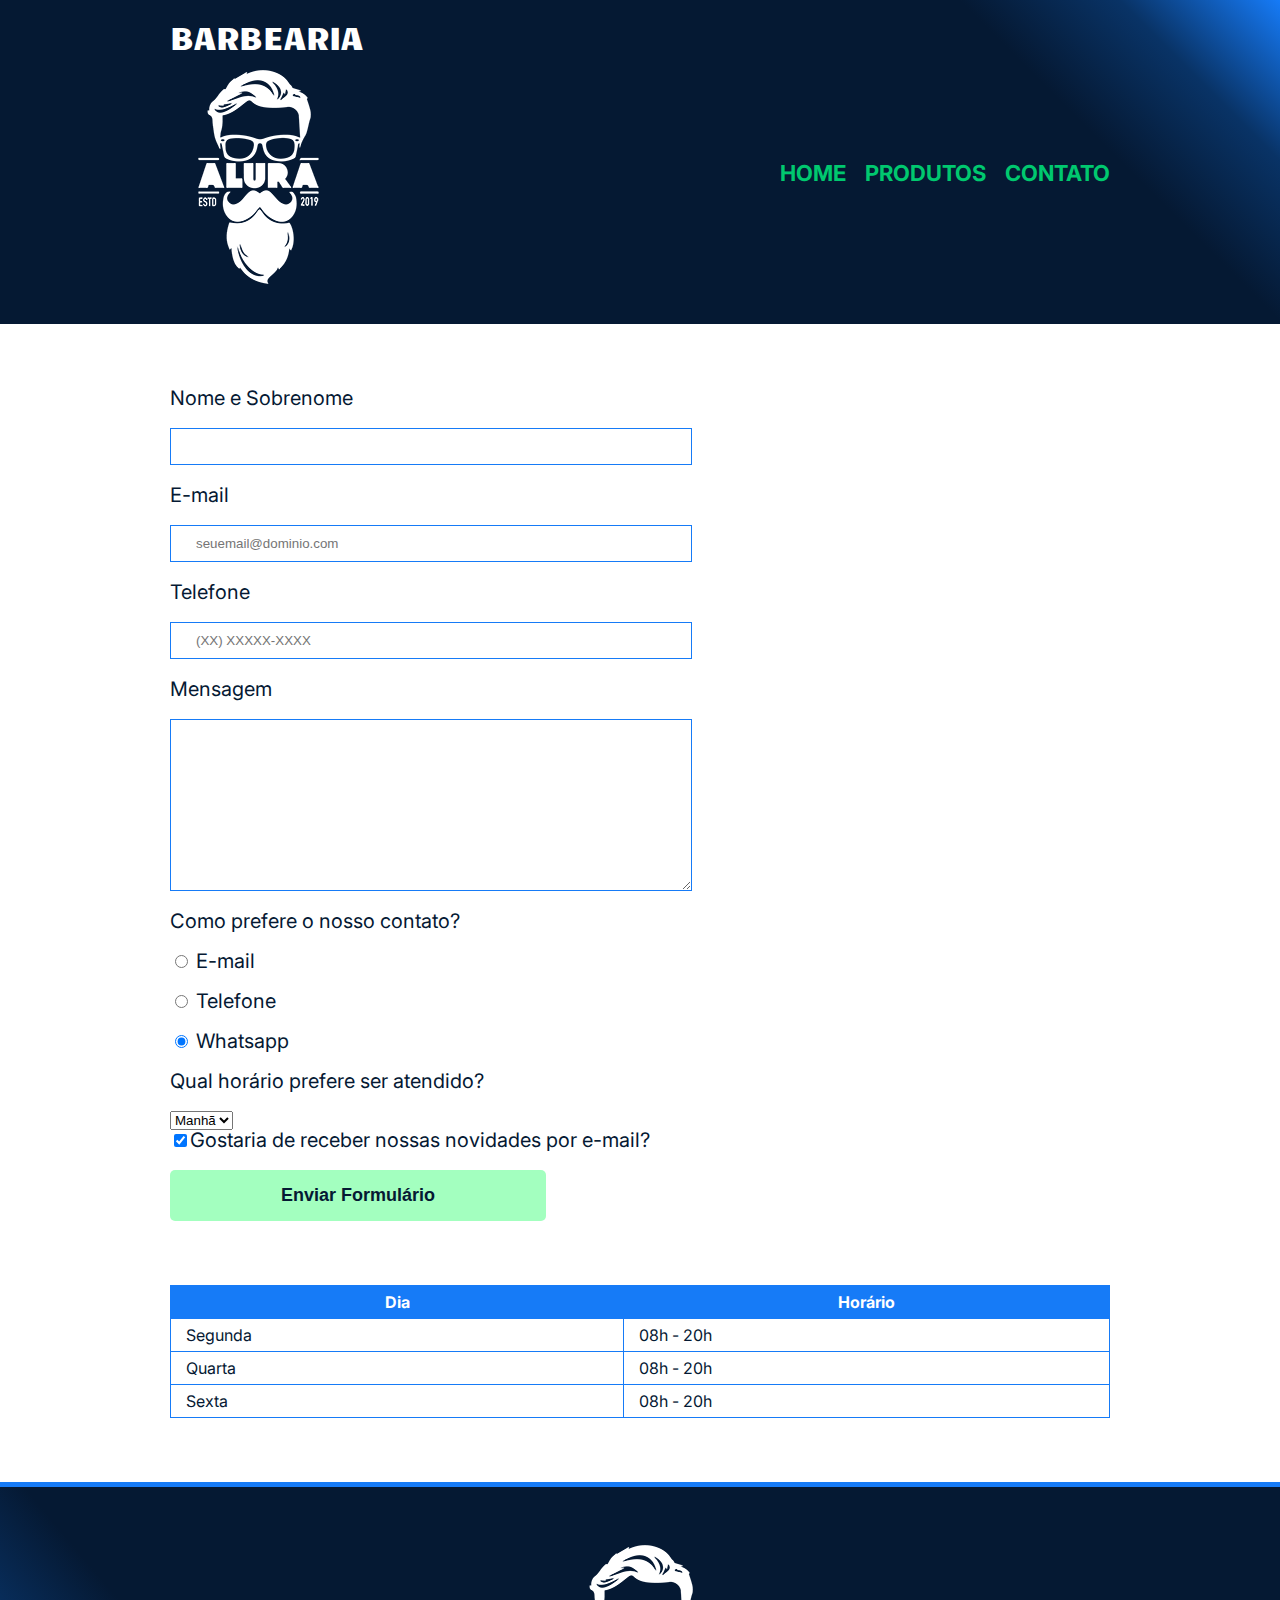
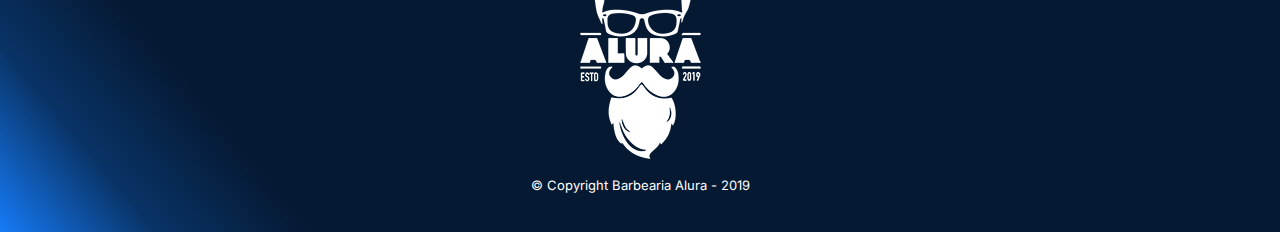
<file: contato.html>
<!DOCTYPE html>
<html>
    <head>
        <meta charset="UTF-8">
        <title> Contato - Barbearia Alura </title>

        <link rel="stylesheet" href="./css/reset.css">
        <link rel="stylesheet" href="style.css">
    </head>

    <body>
        <header>
            <div class="titulo-logo">
                <h1>Barbearia</h1>
            </div>
            <div class="caixa"> 
            <h1><img src="./img/logo-branco.png" alt="Logo da Barbearia Alura"></h1>    

                <nav>
                    <ul>
                        <li><a href="index.html" >Home</a> </li>
                        <li><a href="produtos.html" >Produtos</a> </li>
                        <li><a href="contato.html" >Contato</a> </li>
                    </ul>
                </nav>
            </div>
        </header>

        <main>
            <form>
                <label for="nomesobrenome">Nome e Sobrenome</label>
                <input type="text" id="nomesobrenome" class="input-padrao" required>

                <label for="email"> E-mail </label>
                <input type="email" id="email" class="input-padrao" required placeholder="seuemail@dominio.com"> 

                <label for="telefone">Telefone</label>
                <input type="tel" id="telefone"class="input-padrao" required placeholder="(XX) XXXXX-XXXX">
                
                <label for="mensagem">Mensagem</label>
                <textarea cols="70" rows="10" id="mensagem" class="input-padrao" required></textarea>

                <fieldset>
                    <legend>Como prefere o nosso contato?</legend>
                    <label for="radio-email"><input type="radio" name="contato" value="email" id="radio-email"> E-mail</label>    
                   
                    <label for="radio-telefone"><input type="radio" name="contato" value="telefone" id="radio-telefone"> Telefone</label>
                   
                    <label for="radio-whatsapp"><input type="radio" name="contato" value="whatsapp" id="radio-whatsapp" checked> Whatsapp</label>    
                </fieldset>

                <fieldset>
                    <legend> Qual horário prefere ser atendido?</legend>
                    <select> 
                        <option> Manhã </option>
                        <option> Tarde </option>
                        <option> Noite </option>
                    </select>
                </fieldset>
                <label><input type="checkbox" checked>Gostaria de receber nossas novidades por e-mail?</label>


                <input type="submit" value="Enviar Formulário" class="enviar">
            </form>

            <table>
                <thead>
                    <tr>    
                        <th> Dia </th>
                        <th> Horário </th>
                    </tr>
                </thead>
                <tbody>
                    <tr>    
                        <td> Segunda </td>
                        <td> 08h - 20h</td>
                    </tr>
                    <tr>    
                        <td> Quarta </td>
                        <td> 08h - 20h</td>
                    </tr>
                    <tr>
                        <td> Sexta </td>
                        <td> 08h - 20h</td>   
                    </tr>        
                </tbody>
            </table>
        </main>

        
        <footer>
            <img src="./img/logo-branco.png" alt="Logo da Barbearia Alura">
            <p class="copyright">&copy; Copyright Barbearia Alura - 2019</p>
        </footer>
    </body>
</html>
</file>
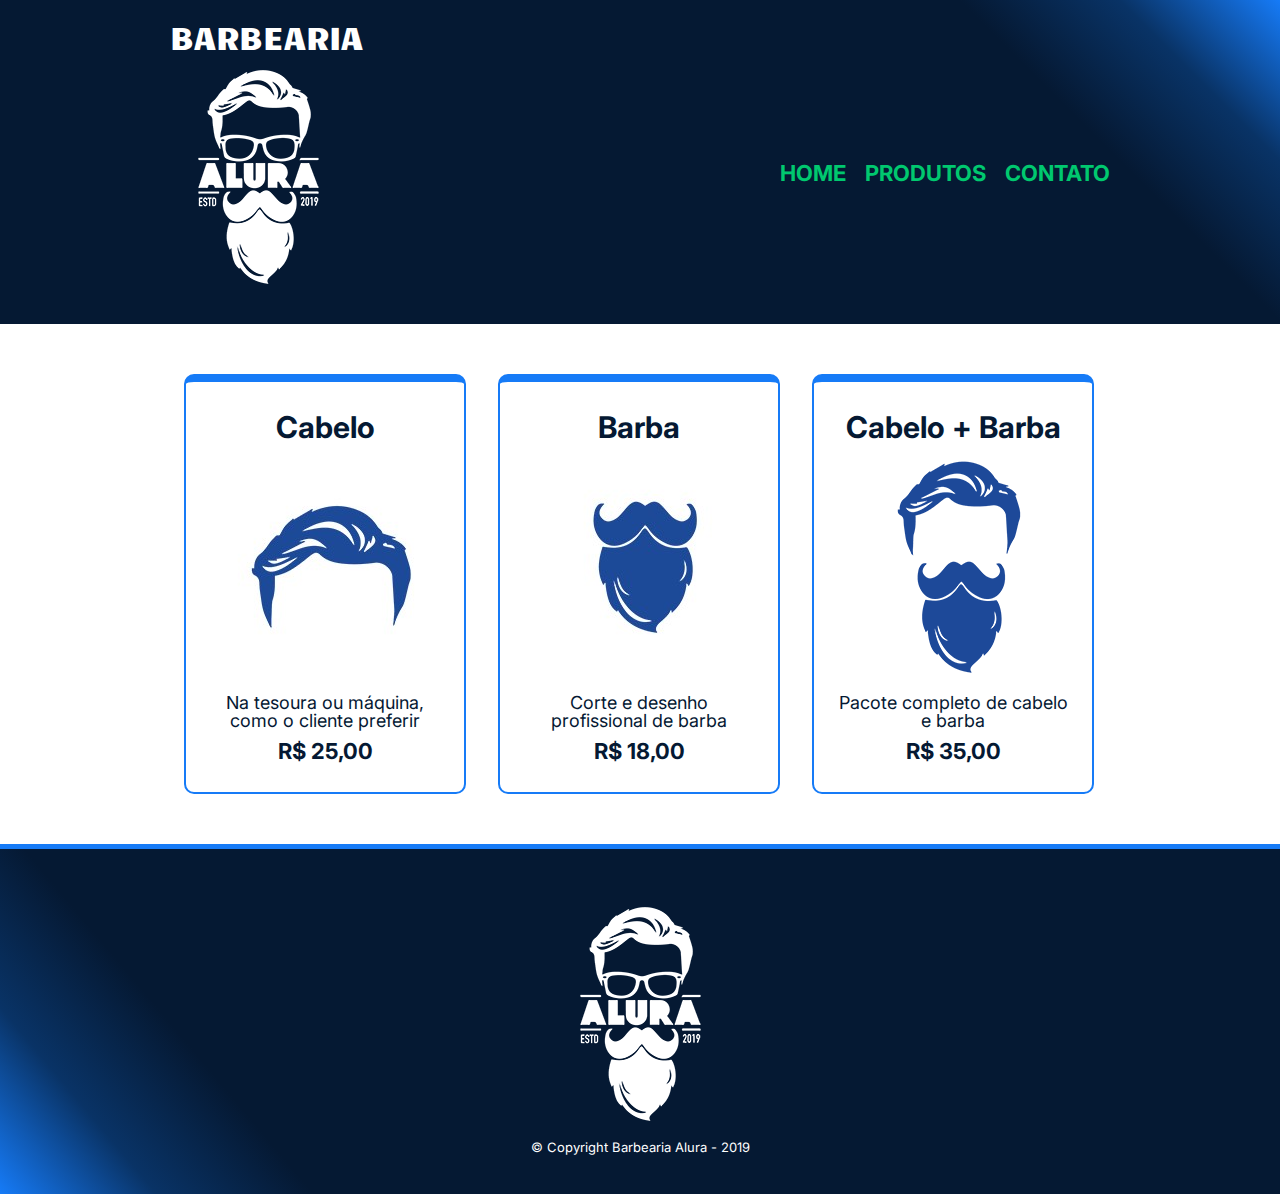
<file: produtos.html>
<!DOCTYPE html>
<html>
    <head>
        <meta charset="UTF-8">
        <title> Produtos - Barbearia Alura </title>

        <link rel="stylesheet" href="./css/reset.css">
        <link rel="stylesheet" href="style.css">
    </head>

    <body>
        <header>
            <div class="titulo-logo">
                <h1>Barbearia</h1>
            </div>
            <div class="caixa"> 
            <h1><img src="./img/logo-branco.png"></h1>    

                <nav>
                    <ul>
                        <li><a href="index.html" >Home</a> </li>
                        <li><a href="produtos.html" >Produtos</a> </li>
                        <li><a href="contato.html" >Contato</a> </li>
                    </ul>
                </nav>
            </div>
        </header>

        <main>
            <ul class="produtos">
                <li>
                    <h2>Cabelo</h2>
                    <img src="./img/cabelo.jpg">
                    <p class="produto-descricao">Na tesoura ou máquina, como o cliente preferir</p>
                    <p class="produto-preco">R$ 25,00</p>
                </li>
                <li>
                    <h2>Barba</h2> 
                    <img src="./img/barba.jpg">
                    <p class="produto-descricao">Corte e desenho profissional de barba</p>
                    <p class="produto-preco">R$ 18,00</p>
                </li>
                <li>
                    <h2>Cabelo + Barba</h2>
                    <img src="./img/cabelo+barba.png">
                    <p class= "produto-descricao">Pacote completo de cabelo e barba</p>
                    <p class="produto-preco">R$ 35,00</p>
                </li> 
            </ul>
        </main>

        <footer>
            <img src="./img/logo-branco.png">
            <p class="copyright">&copy; Copyright Barbearia Alura - 2019</p>
        </footer>
    </body>
</html>
</file>
<file: style.css>
@import url('https://fonts.googleapis.com/css2?family=Inter:wght@100;200;400;500&display=swap');
@import url('https://fonts.googleapis.com/css2?family=Candal&display=swap');

body {
    font-family: 'Inter', sans-serif;
    color: #051933;
}   

header {
    background: linear-gradient( 45deg, #051933 80%, #093366, #167bf7);
    padding: 20px 0px;
}

.titulo-logo {
    position: relative;
    width: 940px;
    margin: 0 auto;
    font-family: 'Candal', sans-serif;
    font-size: 32px;
    color: white;
    text-transform: uppercase;
}

/* css da página produtos */

.caixa {
    position: relative;
    width: 940px;
    margin: 0 auto;
}

nav {
    position: absolute;
    top: 110px;
    right: 0px;
}

nav li {
    display: inline;
    margin: 0 0 0 15px;
}

nav a {
    text-transform: uppercase;
    color: #00c86f;
    font-weight: bold;
    font-size: 22px;
    text-decoration: none;
}

nav a:hover {
    color: #CCCCCC;
}

.produtos {
    width: 940px;
    margin: 0 auto;
    padding: 50px 0;
}

.produtos li {
    display: inline-block;
    text-align: center;
    color:#051933;
    width: 30%;
    vertical-align: top;
    margin: 0 1.5%;
    padding: 30px 20px;
    box-sizing: border-box;
    border: 2px solid #167bf7;
    border-radius: 10px;
    border-top: 8px solid #167bf7;
}

.produtos li:hover {
    border-color: #00c86f;
}

.produtos li:active {
    border-color:#f16165;
}

.produtos li:hover h2 {
    font-size: 32px;
}

.produtos h2 {
    font-size: 30px;
    font-weight: bold;
}

.produto-descricao {
    font-size: 18px;
}

.produto-preco {
    font-size: 22px;
    font-weight: bold;
    margin-top: 10px; 
}

footer {
    text-align: center;
    background: linear-gradient( -130deg, #051933 80%, #093366, #167bf7);
    padding: 40px 0;
    border-top: 5px solid #167bf7;
}

.copyright {
    color: #FFFFFF;
    font-size: 13px;
    margin-top: 20px 0 0;
}

/* css da página contatos */

form {
    width: 940px;
    margin: 4em auto;
}

form label, form legend {
    display: block;
    font-size: 20px;
    color:#051933;
    margin: 0 0 20px;
}

.input-padrao {
    display: block;
    margin: 0 0 20px;
    padding: 10px 25px;
    width: 50%;
    border:1px solid #167bf7;
}

.checkbox {
    margin: 20px 0;
    color:#051933;
}

.enviar {
    width: 40%;
    padding: 15px 0;
    background: #a3ffbf;
    color:#051933;
    font-weight: bold;
    font-size: 18px;
    border: none;
    border-radius: 5px;
    transition: 1s all;
    cursor: pointer;
}

.enviar:hover {
    background: #00c86f;
    transform: scale(1.2);
}

table {
    width: 940px;
    margin: 4em auto;
}

thead, th {
    font-weight: bold;
    border: 1px solid #167bf7;
    padding: 8px 15px;
    background: #167bf7;
    color: white;
}


td {
    border: 1px solid #167bf7;
    padding: 8px 15px;
    color: #051933;
}

/* css da página inicial */

.banner {
    width: 100%;
    border-top: 5px solid #167bf7;
}

.titulo-principal {
    text-align: center;
    font-size: 2em;
    margin: 0 0 1em;
    clear: left;
    color: #167bf7;
    font-weight: bold;
}

.principal {
    padding: 3em 0;
    background: #fefefe;
    width: 940px;
    margin: 0 auto;
}

.principal p {
    margin: 0 0 1em;
    line-height: 1.5em;
}

strong {
    font-weight: bold;
}

em strong {
    color: #00c86f;
}

.principal em {
    font-style: italic;
}

.utensilios {
    width: 250px;
    float: left;
    margin: 0 20px 20px 0;
}

.mapa {
    padding: 3em 0;
    background: linear-gradient(#fefefe, #E2EFFE);
}

.mapa-conteudo {
    width: 940px;
    margin: 0 auto;
}

.mapa p {
    margin: 0 0 2em;
    text-align: center;
}

.beneficios {
    padding: 3em 0;
    background: #E2EFFE;
}

.conteudo-beneficios {
    width: 640px;
    margin: 0 auto;
}

.lista-beneficios {
    width: 40%;
    display: inline-block;
    vertical-align: top;
    list-style-image: url("./img/marcador.png");
}

.itens {
    line-height: 1.5em;
}

.itens:first-child {
    font-weight: bold;
}

.imagem-beneficios {
    width: 60%;
    opacity: 1;
    transition: 400ms;
    box-shadow: 10px 10px 10px 0 #051933;
}

.imagem-beneficios:hover {
    opacity: 0.3;
}

.video {
    width: 560px;
    height: 315px;
    margin: 5em auto;

}
</file>
